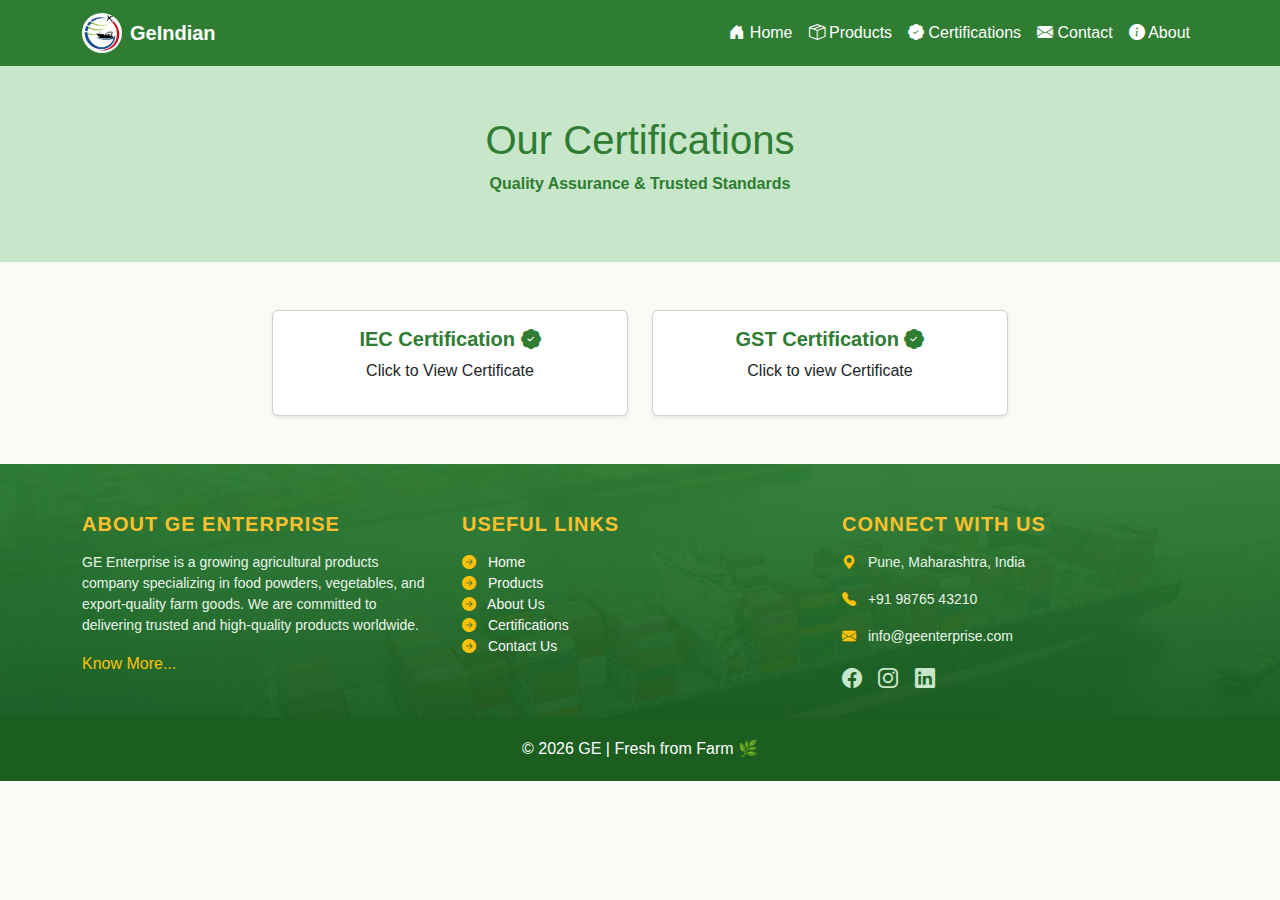
<file: certifications.html>
<!DOCTYPE html>
<html lang="en">

<head>
    <meta charset="UTF-8">
    <meta name="viewport" content="width=device-width, initial-scale=1.0">
    <title>GE - Certifications</title>

    <!-- Bootstrap 5 CSS -->
    <link rel="stylesheet" href="https://cdn.jsdelivr.net/npm/bootstrap-icons@1.11.3/font/bootstrap-icons.css">
    <link href="https://cdn.jsdelivr.net/npm/bootstrap@5.3.2/dist/css/bootstrap.min.css" rel="stylesheet">
    <link rel="stylesheet" href="style.css">

</head>

<body>

    <!-- NAVBAR -->
    <nav class="navbar navbar-expand-lg navbar-dark">
        <div class="container">
             <a class="navbar-brand fw-bold d-flex align-items-center" href="#">
                <img src="images/logo.jpeg" alt="GE Logo" width="40" height="40" class="me-2">
                GeIndian
            </a>
            <button class="navbar-toggler" type="button" data-bs-toggle="collapse" data-bs-target="#menu">
                <span class="navbar-toggler-icon"></span>
            </button>
            <div class="collapse navbar-collapse" id="menu">
                <ul class="navbar-nav ms-auto">
                    <li class="nav-item">
                        <a class="nav-link" href="index.html">
                            <i class="bi bi-house-door-fill"></i> Home
                        </a>
                    </li>
                    <li class="nav-item">
                        <a class="nav-link" href="products.html">
                            <i class="bi bi-box-seam"></i> Products
                        </a>
                    </li>
                    <li class="nav-item">
                        <a class="nav-link active" href="certifications.html">
                            <i class="bi bi-patch-check-fill"></i> Certifications
                        </a>
                    </li>
                    <li class="nav-item">
                        <a class="nav-link" href="contact.html">
                            <i class="bi bi-envelope-fill"></i> Contact
                        </a>
                    </li>
                    <li class="nav-item">
                        <a class="nav-link" href="about.html">
                            <i class="bi bi-info-circle-fill"></i> About
                        </a>
                    </li>
                </ul>

            </div>
        </div>
    </nav>

    <!-- PAGE HEADER -->
    <section class="page-title">
        <h1>Our Certifications</h1>
        <p>Quality Assurance & Trusted Standards</p>
    </section>

    <!-- CERTIFICATIONS GRID -->
    <section class="py-5">
        <div class="container">
            <div class="row g-4 justify-content-center">

                <!-- Certificate 1 -->
                <div class="col-md-4 col-sm-6">
                    <div class="card shadow-sm cert-card h-100" data-bs-toggle="modal" data-bs-target="#pdfModal"
                        data-pdf="images/certificates/IEC New.pdf">
                        <!-- <img src="images/pdf-icon.png" alt="Certificate 1"> -->
                        <div class="card-body text-center">
                            <h5>IEC Certification <i class="bi bi-patch-check-fill"></i></h5>
                            <p>Click to View Certificate</p>
                        </div>
                    </div>
                </div>


                <!-- Certificate 3 -->
                <div class="col-md-4 col-sm-6">
                    <div class="card shadow-sm cert-card h-100" data-bs-toggle="modal" data-bs-target="#pdfModal"
                        data-pdf="images/certificates/GE GST Reg.pdf">
                        <!-- <img src="images/pdf-icon.png" alt="Certificate 3"> -->
                        <div class="card-body text-center">
                            <h5>GST Certification <i class="bi bi-patch-check-fill"></i></h5>
                            <p>Click to view Certificate</p>
                        </div>
                    </div>
                </div>

                <!-- Add more certificates as needed -->

            </div>
        </div>
    </section>

    <!-- PDF Modal -->
    <div class="modal fade" id="pdfModal" tabindex="-1" aria-labelledby="pdfModalLabel" aria-hidden="true">
        <div class="modal-dialog modal-xl modal-dialog-centered" style="max-width:90%;">
            <div class="modal-content">
                <div class="modal-header">
                    <h5 class="modal-title">Certificate</h5>
                    <button type="button" class="btn-close" data-bs-dismiss="modal" aria-label="Close"></button>
                </div>
                <div class="modal-body">
                    <iframe src="" id="pdfFrame" style="width:100%; height:80vh;" frameborder="0"></iframe>
                </div>
            </div>
        </div>
    </div>


    <!-- CONTACT INFO SECTION -->
    <section class="contact-info text-white pt-5 pb-4">
        <div class="container">
            <div class="row g-4">

                <!-- ABOUT -->
                <div class="col-md-4">
                    <h5 class="fw-bold mb-3">ABOUT GE ENTERPRISE</h5>
                    <p>
                        GE Enterprise is a growing agricultural products company specializing in
                        food powders, vegetables, and export-quality farm goods. We are committed
                        to delivering trusted and high-quality products worldwide.
                    </p>
                    <a href="#" class="text-warning text-decoration-none">Know More...</a>
                </div>

                <!-- USEFUL LINKS -->
                <div class="col-md-4">
                    <h5 class="fw-bold mb-3">USEFUL LINKS</h5>
                    <ul class="list-unstyled">
                        <li><a href="index.html" class="text-decoration-none text-light">
                                <i class="bi bi-arrow-right-circle-fill me-2 text-warning"></i> Home</a></li>

                        <li><a href="products.html" class="text-decoration-none text-light">
                                <i class="bi bi-arrow-right-circle-fill me-2 text-warning"></i> Products</a></li>

                        <li><a href="about.html" class="text-decoration-none text-light">
                                <i class="bi bi-arrow-right-circle-fill me-2 text-warning"></i> About Us</a></li>

                        <li><a href="certifications.html" class="text-decoration-none text-light">
                                <i class="bi bi-arrow-right-circle-fill me-2 text-warning"></i> Certifications</a></li>

                        <li><a href="contact.html" class="text-decoration-none text-light">
                                <i class="bi bi-arrow-right-circle-fill me-2 text-warning"></i> Contact Us</a></li>
                    </ul>
                </div>

                <!-- CONTACT DETAILS -->
                <div class="col-md-4">
                    <h5 class="fw-bold mb-3">CONNECT WITH US</h5>
                    <p><i class="bi bi-geo-alt-fill me-2 text-warning"></i> Pune, Maharashtra, India</p>
                    <p><i class="bi bi-telephone-fill me-2 text-warning"></i> +91 98765 43210</p>
                    <p><i class="bi bi-envelope-fill me-2 text-warning"></i> info@geenterprise.com</p>

                    <!-- Social Icons -->
                    <div class="mt-3">
                        <i class="bi bi-facebook social-icon"></i>
                        <i class="bi bi-instagram social-icon"></i>
                        <i class="bi bi-linkedin social-icon"></i>
                    </div>
                </div>

            </div>
        </div>
    </section>


    <!-- FOOTER -->
    <footer>
        © 2026 GE | Fresh from Farm 🌿
    </footer>

    <!-- Bootstrap JS -->
    <script src="https://cdn.jsdelivr.net/npm/bootstrap@5.3.2/dist/js/bootstrap.bundle.min.js"></script>

    <script>

        // Change iframe src when modal opens
        const pdfModal = document.getElementById('pdfModal');
        const pdfFrame = document.getElementById('pdfFrame');

        pdfModal.addEventListener('show.bs.modal', function (event) {
            const button = event.relatedTarget;
            const pdfSrc = button.getAttribute('data-pdf');
            pdfFrame.src = pdfSrc;
        });

        // Clear iframe when modal closes (stops PDF playing)
        pdfModal.addEventListener('hidden.bs.modal', function () {
            pdfFrame.src = '';
        });


    </script>

</body>

</html>
</file>
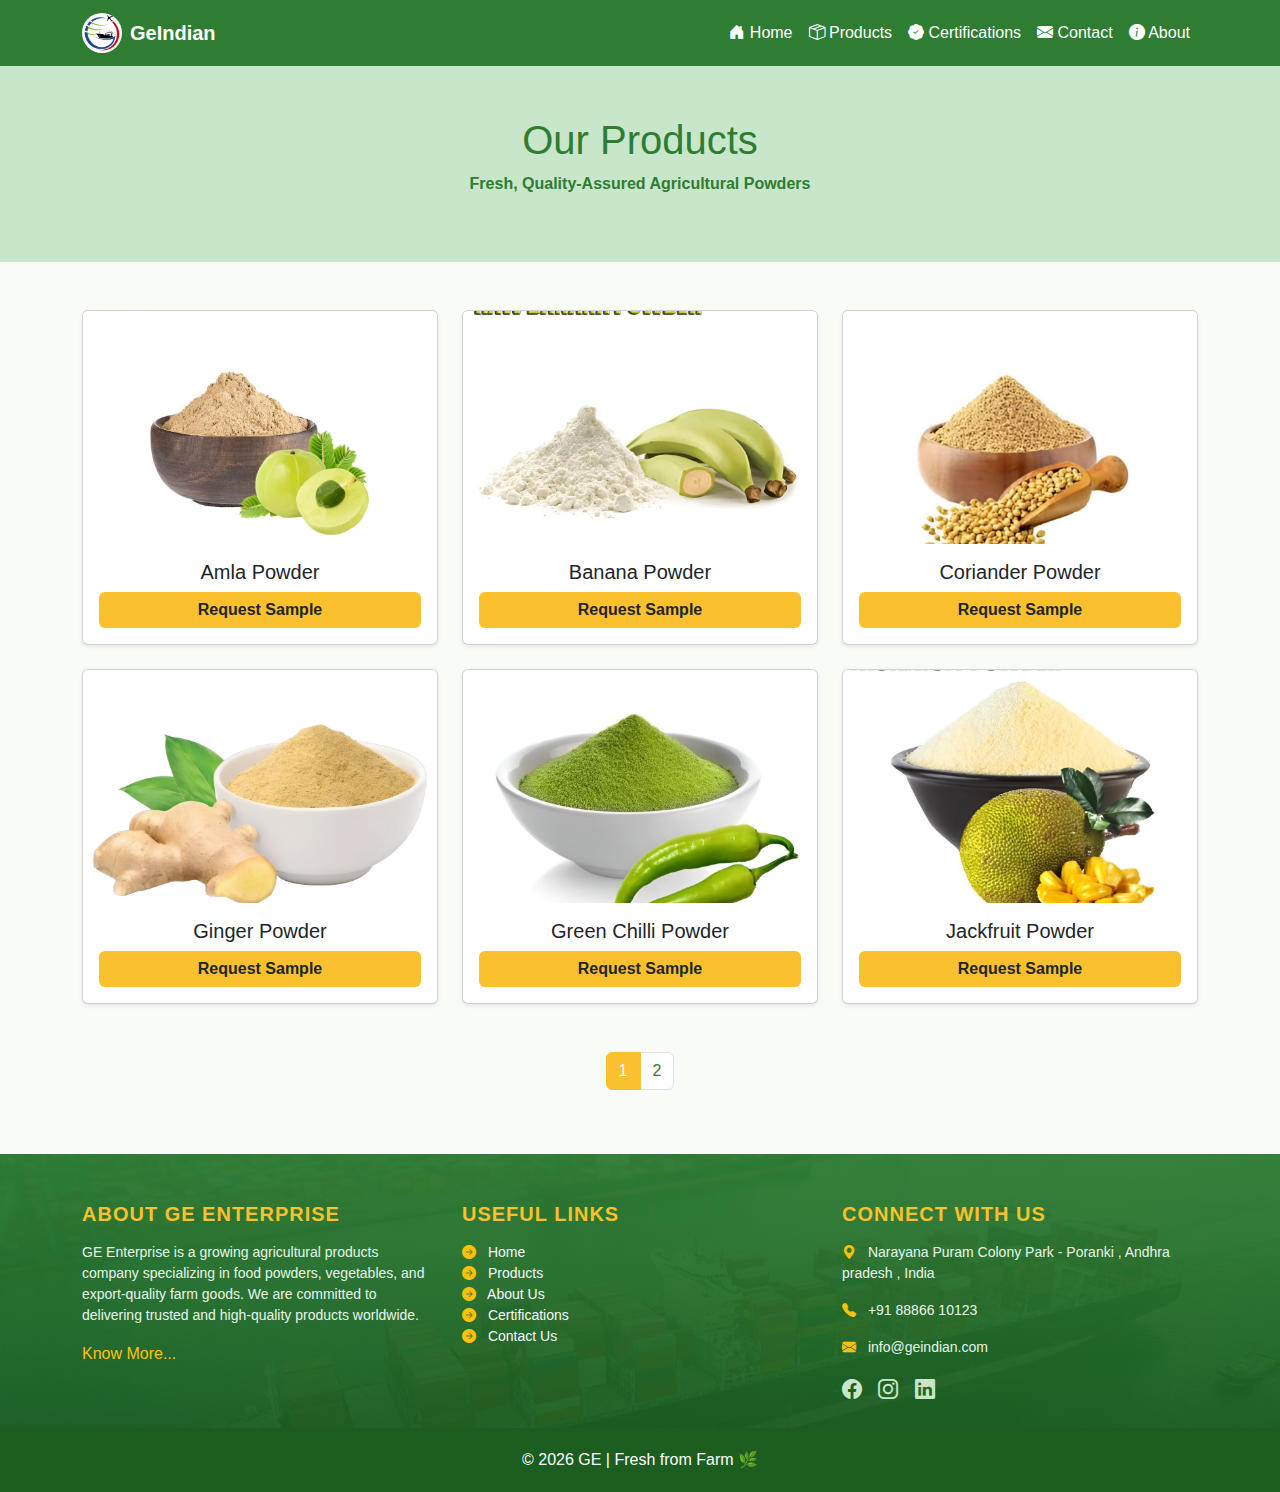
<file: products.html>
<!DOCTYPE html>
<html lang="en">


<head>
    <meta charset="UTF-8">
    <meta name="viewport" content="width=device-width, initial-scale=1.0">
    <title>GE - Products</title>
    <link rel="icon" type="image/jpeg" href="images/logo-title.png">
    <!-- Bootstrap 5 CSS -->
    <link rel="stylesheet" href="https://cdn.jsdelivr.net/npm/bootstrap-icons@1.11.3/font/bootstrap-icons.css">
    <link href="https://cdn.jsdelivr.net/npm/bootstrap@5.3.2/dist/css/bootstrap.min.css" rel="stylesheet">
    <link rel="stylesheet" href="style.css">
    </style>
</head>

<body>

    <!-- NAVBAR -->
    <nav class="navbar navbar-expand-lg navbar-dark">
        <div class="container">
            <a class="navbar-brand fw-bold d-flex align-items-center" href="#">
                <img src="images/logo.jpeg" alt="GE Logo" width="40" height="40" class="me-2">
                GeIndian
            </a>
            <button class="navbar-toggler" type="button" data-bs-toggle="collapse" data-bs-target="#menu">
                <span class="navbar-toggler-icon"></span>
            </button>
            <div class="collapse navbar-collapse" id="menu">
                <ul class="navbar-nav ms-auto">
                    <li class="nav-item">
                        <a class="nav-link" href="index.html">
                            <i class="bi bi-house-door-fill"></i> Home
                        </a>
                    </li>
                    <li class="nav-item">
                        <a class="nav-link" href="products.html">
                            <i class="bi bi-box-seam"></i> Products
                        </a>
                    </li>
                    <li class="nav-item">
                        <a class="nav-link active" href="certifications.html">
                            <i class="bi bi-patch-check-fill"></i> Certifications
                        </a>
                    </li>
                    <li class="nav-item">
                        <a class="nav-link" href="contact.html">
                            <i class="bi bi-envelope-fill"></i> Contact
                        </a>
                    </li>
                    <li class="nav-item">
                        <a class="nav-link" href="about.html">
                            <i class="bi bi-info-circle-fill"></i> About
                        </a>
                    </li>
                </ul>

            </div>
        </div>
    </nav>

    <!-- PAGE HEADER -->
    <section class="page-title">
        <h1>Our Products</h1>
        <p>Fresh, Quality-Assured Agricultural Powders</p>
    </section>

    <!-- PRODUCTS GRID -->
    <section class="py-5">
        <div class="container">
            <div class="row g-4 justify-content-center" id="products-container">
                <!-- All product cards here -->
                <div class="col-md-4 col-sm-6 product-card">
                    <div class="card shadow-sm h-100">
                        <img src="images/amla powder.jpg" class="card-img-top" alt="Amla Powder">
                        <div class="card-body text-center">
                            <h5>Amla Powder</h5>
                            <button class="reqstbtn btn btn-theme w-100">Request Sample</button>
                        </div>
                    </div>
                </div>

                <div class="col-md-4 col-sm-6 product-card">
                    <div class="card shadow-sm h-100">
                        <img src="images/banana powder.jpg" class="card-img-top" alt="Banana Powder">
                        <div class="card-body text-center">
                            <h5>Banana Powder</h5>
                            <button class="reqstbtn btn btn-theme w-100">Request Sample</button>
                        </div>
                    </div>
                </div>

                <div class="col-md-4 col-sm-6 product-card">
                    <div class="card shadow-sm h-100">
                        <img src="images/coriander powder.jpg" class="card-img-top" alt="Coriander Powder">
                        <div class="card-body text-center">
                            <h5>Coriander Powder</h5>
                            <button class="reqstbtn btn btn-theme w-100">Request Sample</button>
                        </div>
                    </div>
                </div>

                <div class="col-md-4 col-sm-6 product-card">
                    <div class="card shadow-sm h-100">
                        <img src="images/ginger powder.jpg" class="card-img-top" alt="Ginger Powder">
                        <div class="card-body text-center">
                            <h5>Ginger Powder</h5>
                            <button class="reqstbtn btn btn-theme w-100">Request Sample</button>
                        </div>
                    </div>
                </div>

                <div class="col-md-4 col-sm-6 product-card">
                    <div class="card shadow-sm h-100">
                        <img src="images/green chilli powder.jpg" class="card-img-top" alt="Green Chilli Powder">
                        <div class="card-body text-center">
                            <h5>Green Chilli Powder</h5>
                            <button class="reqstbtn btn btn-theme w-100">Request Sample</button>
                        </div>
                    </div>
                </div>

                <div class="col-md-4 col-sm-6 product-card">
                    <div class="card shadow-sm h-100">
                        <img src="images/jackfruit powder.jpg" class="card-img-top" alt="Jackfruit Powder">
                        <div class="card-body text-center">
                            <h5>Jackfruit Powder</h5>
                            <button class="reqstbtn btn btn-theme w-100">Request Sample</button>
                        </div>
                    </div>
                </div>

                <div class="col-md-4 col-sm-6 product-card">
                    <div class="card shadow-sm h-100">
                        <img src="images/mango powder.jpg" class="card-img-top" alt="Mango Powder">
                        <div class="card-body text-center">
                            <h5>Mango Powder</h5>
                            <button class="reqstbtn btn btn-theme w-100">Request Sample</button>
                        </div>
                    </div>
                </div>

                <div class="col-md-4 col-sm-6 product-card">
                    <div class="card shadow-sm h-100">
                        <img src="images/moringa powder.jpg" class="card-img-top" alt="Moringa Powder">
                        <div class="card-body text-center">
                            <h5>Moringa Powder</h5>
                            <button class="reqstbtn btn btn-theme w-100">Request Sample</button>
                        </div>
                    </div>
                </div>

                <div class="col-md-4 col-sm-6 product-card">
                    <div class="card shadow-sm h-100">
                        <img src="images/onion powder.jpg" class="card-img-top" alt="Onion Powder">
                        <div class="card-body text-center">
                            <h5>Onion Powder</h5>
                            <button class="reqstbtn btn btn-theme w-100">Request Sample</button>
                        </div>
                    </div>
                </div>

                <div class="col-md-4 col-sm-6 product-card">
                    <div class="card shadow-sm h-100">
                        <img src="images/spinach powder.jpg" class="card-img-top" alt="Spinach Powder">
                        <div class="card-body text-center">
                            <h5>Spinach Powder</h5>
                            <button class="reqstbtn btn btn-theme w-100">Request Sample</button>
                        </div>
                    </div>
                </div>

                <div class="col-md-4 col-sm-6 product-card">
                    <div class="card shadow-sm h-100">
                        <img src="images/tomato powder.jpg" class="card-img-top" alt="Tomato Powder">
                        <div class="card-body text-center">
                            <h5>Tomato Powder</h5>
                            <button class="reqstbtn btn btn-theme w-100">Request Sample</button>
                        </div>
                    </div>
                </div>

                <div class="col-md-4 col-sm-6 product-card">
                    <div class="card shadow-sm h-100">
                        <img src="images/beetroot powder.jpg" class="card-img-top" alt="Beetroot Powder">
                        <div class="card-body text-center">
                            <h5>Beetroot Powder</h5>
                            <button class="reqstbtn btn btn-theme w-100">Request Sample</button>
                        </div>
                    </div>
                </div>

            </div>

            <!-- Pagination -->
            <nav aria-label="Products Pagination">
                <ul class="pagination justify-content-center mt-5" id="pagination"></ul>
            </nav>
        </div>
    </section>


    <!-- CONTACT INFO SECTION -->
    <section class="contact-info text-white pt-5 pb-4">
        <div class="container">
            <div class="row g-4">

                <!-- ABOUT -->
                <div class="col-md-4">
                    <h5 class="fw-bold mb-3">ABOUT GE ENTERPRISE</h5>
                    <p>
                        GE Enterprise is a growing agricultural products company specializing in
                        food powders, vegetables, and export-quality farm goods. We are committed
                        to delivering trusted and high-quality products worldwide.
                    </p>
                    <a href="about.html" class="text-warning text-decoration-none">Know More...</a>
                </div>

                <!-- USEFUL LINKS -->
                <div class="col-md-4">
                    <h5 class="fw-bold mb-3">USEFUL LINKS</h5>
                    <ul class="list-unstyled">
                        <li><a href="index.html" class="text-decoration-none text-light">
                                <i class="bi bi-arrow-right-circle-fill me-2 text-warning"></i> Home</a></li>

                        <li><a href="products.html" class="text-decoration-none text-light">
                                <i class="bi bi-arrow-right-circle-fill me-2 text-warning"></i> Products</a></li>

                        <li><a href="about.html" class="text-decoration-none text-light">
                                <i class="bi bi-arrow-right-circle-fill me-2 text-warning"></i> About Us</a></li>

                        <li><a href="certifications.html" class="text-decoration-none text-light">
                                <i class="bi bi-arrow-right-circle-fill me-2 text-warning"></i> Certifications</a></li>

                        <li><a href="contact.html" class="text-decoration-none text-light">
                                <i class="bi bi-arrow-right-circle-fill me-2 text-warning"></i> Contact Us</a></li>
                    </ul>
                </div>

                <!-- CONTACT DETAILS -->
                <div class="col-md-4">
                    <h5 class="fw-bold mb-3">CONNECT WITH US</h5>
                    <p><i class="bi bi-geo-alt-fill me-2 text-warning"></i> Narayana Puram Colony Park - Poranki ,
                        Andhra pradesh , India</p>
                    <p><i class="bi bi-telephone-fill me-2 text-warning"></i> +91 88866 10123</p>
                    <p><i class="bi bi-envelope-fill me-2 text-warning"></i> info@geindian.com</p>

                    <!-- Social Icons -->
                    <div class="mt-3">
                        <i class="bi bi-facebook social-icon"></i>
                        <i class="bi bi-instagram social-icon"></i>
                        <i class="bi bi-linkedin social-icon"></i>
                    </div>
                </div>

            </div>
        </div>
    </section>


    <!-- FOOTER -->
    <footer>
        © 2026 GE | Fresh from Farm 🌿
    </footer>

    <!-- Bootstrap JS -->
    <script src="https://cdn.jsdelivr.net/npm/bootstrap@5.3.2/dist/js/bootstrap.bundle.min.js"></script>
    <script src="script.js"></script>

</body>

</html>
</file>
<file: style.css>
/* ---------------- Body ---------------- */
body {
    background: #F9FBF6;
    font-family: Arial, sans-serif;
    margin: 0;
    padding: 0;
}

/* ---------------- Navbar ---------------- */
.navbar {
    background: #2E7D32;
}

.nav-link {
    color: white !important;
    font-weight: 500;
}

.nav-link:hover {
    color: #FBC02D !important;
}
.navbar-brand img {
    border-radius: 50%;
    object-fit: cover;
}

/* ---------------- Section Titles ---------------- */
.section-title {
    font-weight: bold;
    color: #2E7D32;
    margin-bottom: 30px;
    font-size: 2rem;
}

/* ---------------- Buttons ---------------- */
.btn-custom,
.btn-theme {
    background: #FBC02D;
    border: none;
    font-weight: bold;
}

.btn-custom:hover,
.btn-theme:hover {
    background: #F9A825;
}

/* ---------------- Cards ---------------- */
.card-img-top {
    height: 233px;
    object-fit: cover;
}

.product-card:hover,
.card:hover {
    transform: translateY(-5px);
    transition: 0.3s;
}

/* ---------------- Carousel ---------------- */
.carousel,
.carousel-inner,
.carousel-item {
    height: 400px;
}

.carousel-item img {
    width: 100%;
    height: 100%;
    object-fit: cover;
}

/* ---------------- Hero Section ---------------- */
section.text-center.py-5.container {
    padding: 60px 15px;
}

/* ---------------- Activity Section ---------------- */
.activity .card-body h5 {
    color: #2E7D32;
    font-weight: bold;
}

/* ---------------- Products Page ---------------- */
.page-title {
    background: #C8E6C9;
    padding: 50px 0;
    text-align: center;
    color: #2E7D32;
    font-weight: bold;
}

/* Pagination Styling */
.pagination {
    display: flex;
    justify-content: center;
    margin-top: 30px;
}

.pagination .page-link {
    color: #2E7D32;
}

.pagination .page-item.active .page-link {
    background-color: #FBC02D;
    border-color: #FBC02D;
    color: #fff;
}

.pagination .page-link:hover {
    background-color: #F9A825;
    color: #fff;
    border-color: #FBC02D;
}

/* ---------------- Certification Page ---------------- */
.cert-card {
    cursor: pointer;
    transition: transform 0.3s;
}

.cert-card:hover {
    transform: translateY(-5px);
}

.cert-card .card-body h5 {
    color: #2E7D32;
    font-weight: bold;
}

.cert-card img {
    width: 80px;
    height: 100px;
    object-fit: contain;
    margin: auto;
    display: block;
}

/* ---------------- Contact Page ---------------- */
.form-group {
    margin-bottom: 20px;
}

.form-control {
    width: 100%;
    padding: 10px;
    border: 1px solid #ddd;
    background: #f2f2f2;
}

.error-message {
    display: none;
    background: #ffe6e6;
    color: #d8000c;
    padding: 8px 10px;
    font-size: 14px;
    margin-top: 5px;
    border-left: 4px solid #d8000c;
}

.input-error {
    border: 2px solid #d8000c !important;
}

.success-message {
    display: none;
    margin-top: 15px;
    padding: 12px;
    background: #e6f9ec;
    color: #198754;
    border-left: 4px solid #198754;
    border-radius: 5px;
    font-weight: 500;
}

.error-message {
    display: none;
    color: red;
    font-size: 14px;
    margin-top: 5px;
}

.input-error {
    border: 1px solid red !important;
}


.contact-section {
    background: url('https://images.unsplash.com/photo-1500937386664-56d1dfef3854') center/cover no-repeat;
    position: relative;
}

.contact-section::before {
    content: "";
    position: absolute;
    inset: 0;
    background: rgba(255, 255, 255, 0.9);
}

.contact-section .container {
    position: relative;
    z-index: 2;
}

/* Contact Info */
.contact-info {
    background: linear-gradient(rgba(46, 125, 50, 0.95), rgba(27, 94, 32, 0.95)),
        url('images/footer-bg.jpg');
    background-size: cover;
    background-position: center;
}

.contact-info h5 {
    color: #FBC02D;
    letter-spacing: 1px;
}

.contact-info p,
.contact-info li {
    font-size: 14px;
    color: #E8F5E9;
}

/* Social Icons */
.social-icon {
    font-size: 20px;
    margin-right: 12px;
    cursor: pointer;
    color: #C8E6C9;
    transition: 0.3s;
}

.social-icon:hover {
    color: #FBC02D;
}

/* Footer */
footer {
    background: #1B5E20;
    color: white;
    padding: 20px 0;
    text-align: center;
    position: sticky;
    z-index: 10;
}

/* ---------------- Responsive ---------------- */
@media (max-width: 768px) {
    .section-title {
        font-size: 1.5rem;
    }

    .carousel,
    .carousel-inner,
    .carousel-item {
        height: 250px;
    }

    .card-img-top {
        height: 224px;
    }
}
</file>
